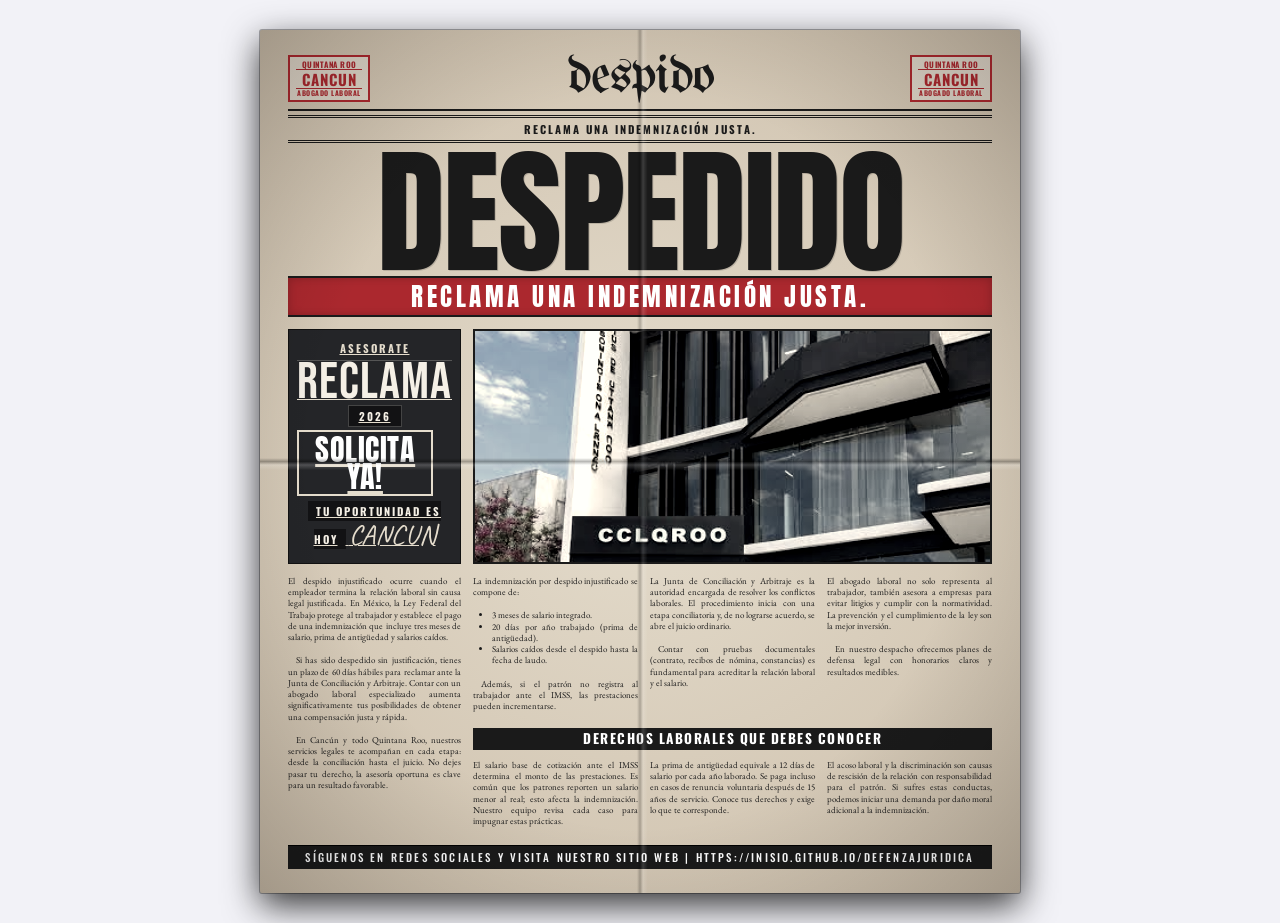
<file: index.html>
<!doctype html>
<html lang="es">
  <head>
    <meta charset="UTF-8" />
    <meta name="viewport" content="width=device-width, initial-scale=1.0, maximum-scale=1.0, user-scalable=no" />

    <!-- ====== METADATOS SEO ====== -->
    <!-- Título principal (máx. 60 caracteres) -->
    <title>Despido Injustificado Cancún | Abogados Laborales 2026</title>

    <!-- Meta descripción (máx. 160 caracteres) con palabras clave -->
    <meta name="description" content="Defensa legal por despido injustificado en Cancún. Exige indemnización 100%: 3 meses de sueldo, prima de antigüedad, aguinaldo y vacaciones. Asesoría gratuita." />

    <!-- Palabras clave (opcional, Google ya no las usa pero se pueden incluir) -->
    <meta name="keywords" content="despido injustificado Cancún, abogados laborales Cancún, indemnización despido, defensa jurídica Cancún, renuncia forzada, abogado laboral Quintana Roo" />

    <!-- Autor y copyright -->
    <meta name="author" content="Defensa Jurídica Cancún" />
    <meta name="copyright" content="Defensa Jurídica Cancún" />

    <!-- Robots: permitir indexación y seguimiento de enlaces -->
    <meta name="robots" content="index, follow" />
    <meta name="googlebot" content="index, follow" />

    <!-- Open Graph (para compartir en redes sociales) -->
    <meta property="og:title" content="Despido Injustificado Cancún | Abogados Laborales 2026" />
    <meta property="og:description" content="Defensa legal por despido injustificado en Cancún. Exige indemnización 100%: 3 meses de sueldo, prima de antigüedad, aguinaldo y vacaciones. Asesoría gratuita." />

    <meta property="og:type" content="website" />
    <meta property="og:locale" content="es_MX" />

    <meta property="og:image:width" content="1200" />
    <meta property="og:image:height" content="630" />
    <meta property="og:image:alt" content="Defensa Jurídica por Despido Injustificado en Cancún" />

    <!-- Twitter Cards (para mejor visualización en Twitter) -->
    <meta name="twitter:card" content="summary_large_image" />
    <meta name="twitter:title" content="Despido Injustificado Cancún | Abogados Laborales 2026" />
    <meta name="twitter:description" content="Defensa legal por despido injustificado en Cancún. Exige indemnización 100%." />

    <!-- Tema de color (para navegadores móviles) -->
    <meta name="theme-color" content="#0b0f1c" />

    <!-- Google Fonts -->
    <link rel="preconnect" href="https://fonts.googleapis.com">
    <link rel="preconnect" href="https://fonts.gstatic.com" crossorigin>
    <link href="https://fonts.googleapis.com/css2?family=Anton&family=Bebas+Neue&family=Caveat:wght@600&family=EB+Garamond:ital,wght@0,400..700;1,400..700&family=Oswald:wght@500;700&family=UnifrakturMaguntia&display=swap" rel="stylesheet">
    <link rel="stylesheet" href="./src/main.css">
    <link rel="stylesheet" href="./src/btn_siren.css">


    <!-- CSS principal -->
    <link rel="stylesheet" href="./src/main.css" />
  </head>
  <body>
    <!-- Hoja de Periódico -->
    <article class="newspaper-poster">
      
      <!-- 1. CABECERA -->
      <header class="header-container">
        <div class="header-top-row">
          <div class="header-badge">
            <span class="badge-top">QUINTANA ROO</span>
            <span class="badge-middle">CANCUN</span>
            <span class="badge-bottom">ABOGADO LABORAL</span>
          </div>
          <div class="header-title-box">
            <h1 class="main-newspaper-title">despido</h1>
          </div>
          <div class="header-badge">
            <span class="badge-top">QUINTANA ROO</span>
            <span class="badge-middle">CANCUN</span>
            <span class="badge-bottom">ABOGADO LABORAL</span>
          </div>
        </div>
        <div class="header-tagline-bar">
          Reclama una indemnización justa.
        </div>
      </header>

      <!-- 2. TITULAR GIGANTE -->
      <section class="headline-container">
        <h2 class="headline-rocked">DESPEDIDO</h2>
      </section>

      <!-- 3. BANDA ROJA -->
      <div class="red-banner">
        <h3 class="red-banner-text">Reclama una indemnización justa.</h3>
      </div>

      <!-- 4. HERO (BROADCAST + IMAGEN) -->
      
      <section class="hero-flex-section">
        <a href="https://inisio.github.io/DefenzaJuridica/#contacto" 
        class="broadcast-box btn-owner">
          <span class="broadcast-header btn-owner">ASESORATE</span>
          <span class="broadcast-live-title">RECLAMA</span>
          <span class="broadcast-year">2026</span>
          <div class="broadcast-date-frame">
            <span class="broadcast-date-text">SOLICITA YA!</span>
          </div>
          <span class="broadcast-venue">TU OPORTUNIDAD ES HOY</span>
          <span class="broadcast-city">CANCUN</span>
        </a>

        <div class="concert-image-box">
          <img 
            src="./img/fondo.jpeg" 
            alt="Asesoría legal laboral, abogado en Cancún" 
            class="concert-image" 
          />
        </div>
      </section>

      <!-- 5. ARTÍCULOS EN COLUMNAS -->
      <section class="articles-flex-container">
        <!-- Columna izquierda -->
        <div class="article-col-left">
          <p>
            El despido injustificado ocurre cuando el empleador termina la relación laboral sin causa legal justificada. En México, la Ley Federal del Trabajo protege al trabajador y establece el pago de una indemnización que incluye tres meses de salario, prima de antigüedad y salarios caídos.
          </p>
          <p>
            Si has sido despedido sin justificación, tienes un plazo de 60 días hábiles para reclamar ante la Junta de Conciliación y Arbitraje. Contar con un abogado laboral especializado aumenta significativamente tus posibilidades de obtener una compensación justa y rápida.
          </p>
          <p>
            En Cancún y todo Quintana Roo, nuestros servicios legales te acompañan en cada etapa: desde la conciliación hasta el juicio. No dejes pasar tu derecho, la asesoría oportuna es clave para un resultado favorable.
          </p>
        </div>

        <!-- Bloque derecho (3 columnas) -->
        <div class="article-cols-right-block">
          <!-- Fila superior de 3 columnas -->
          <div class="article-row-3col">
            <div class="article-col-single">
              <p>La indemnización por despido injustificado se compone de:</p>
              <ul>
                <li>3 meses de salario integrado.</li>
                <li>20 días por año trabajado (prima de antigüedad).</li>
                <li>Salarios caídos desde el despido hasta la fecha de laudo.</li>
              </ul>
              <p>Además, si el patrón no registra al trabajador ante el IMSS, las prestaciones pueden incrementarse.</p>
            </div>
            <div class="article-col-single">
              <p>
                La Junta de Conciliación y Arbitraje es la autoridad encargada de resolver los conflictos laborales. El procedimiento inicia con una etapa conciliatoria y, de no lograrse acuerdo, se abre el juicio ordinario.
              </p>
              <p>
                Contar con pruebas documentales (contrato, recibos de nómina, constancias) es fundamental para acreditar la relación laboral y el salario.
              </p>
            </div>
            <div class="article-col-single">
              <p>
                El abogado laboral no solo representa al trabajador, también asesora a empresas para evitar litigios y cumplir con la normatividad. La prevención y el cumplimiento de la ley son la mejor inversión.
              </p>
              <p>
                En nuestro despacho ofrecemos planes de defensa legal con honorarios claros y resultados medibles.
              </p>
            </div>
          </div>

          <!-- Banner negro que cruza las 3 columnas -->
          <div class="rumors-banner">
            <h4 class="rumors-banner-text">DERECHOS LABORALES QUE DEBES CONOCER</h4>
          </div>

          <!-- Fila inferior de 3 columnas -->
          <div class="article-row-3col">
            <div class="article-col-single">
              <p>
                El salario base de cotización ante el IMSS determina el monto de las prestaciones. Es común que los patrones reporten un salario menor al real; esto afecta la indemnización. Nuestro equipo revisa cada caso para impugnar estas prácticas.
              </p>
            </div>
            <div class="article-col-single">
              <p>
                La prima de antigüedad equivale a 12 días de salario por cada año laborado. Se paga incluso en casos de renuncia voluntaria después de 15 años de servicio. Conoce tus derechos y exige lo que te corresponde.
              </p>
            </div>
            <div class="article-col-single">
              <p>
                El acoso laboral y la discriminación son causas de rescisión de la relación con responsabilidad para el patrón. Si sufres estas conductas, podemos iniciar una demanda por daño moral adicional a la indemnización.
              </p>
            </div>
          </div>
        </div>
      </section>

      <!-- 6. PIE DE PÁGINA -->
      <footer class="footer-banner">
        <p class="footer-banner-text">
          SÍGUENOS EN REDES SOCIALES Y VISITA NUESTRO SITIO WEB | https://inisio.github.io/DefenzaJuridica
        </p>
      </footer>

    </article>
  </body>
</html>
</file>
<file: src/main.css>
/* =============================================================
         THE DAILY ROCKER - PURE CSS FLEXBOX NEWSPAPER POSTER
         Adaptado para mantener columnas en móvil (no una sola vía)
         ============================================================= */

      /* Variables de Color y Tema */
      :root {
        --paper-bg: #e5ddcd;
        --paper-dark: #ccbeaa;
        --ink-color: #1a1a1a;
        --red-accent: #ab282e;
        --dark-sidebar: #242528;
      }

      /* Reset básico y cuerpo */
      * {
        box-sizing: border-box;
        margin: 0;
        padding: 0;
      }

      body {
        background-color: #f2f2f7;
        color: var(--ink-color);
        font-family: 'EB Garamond', serif;
        display: flex;
        justify-content: center;
        align-items: flex-start;
        min-height: 100vh;
        padding: 30px 15px;
      }

      /* Contenedor principal de la hoja de periódico */
      .newspaper-poster {
        display: flex;
        flex-direction: column;
        width: 100%;
        max-width: 760px;
        background-color: var(--paper-bg);
        background-image: radial-gradient(circle at 50% 50%, var(--paper-bg) 0%, var(--paper-dark) 100%);
        padding: 24px 28px;
        position: relative;
        box-shadow: 
          0 12px 35px rgba(0, 0, 0, 0.8),
          0 0 0 1px rgba(0, 0, 0, 0.3);
        border-radius: 2px;
        overflow: hidden;
      }

      /* Efecto de pliegues (solo decorativo) */
      .newspaper-poster::before {
        content: "";
        position: absolute;
        top: 0;
        left: 0;
        right: 0;
        bottom: 0;
        pointer-events: none;
        z-index: 10;
        background: 
          linear-gradient(to bottom, 
            transparent 49.6%, 
            rgba(0, 0, 0, 0.28) 50%, 
            rgba(255, 255, 255, 0.2) 50.4%, 
            transparent 51%),
          linear-gradient(to right, 
            transparent 49.6%, 
            rgba(0, 0, 0, 0.22) 50%, 
            rgba(255, 255, 255, 0.15) 50.4%, 
            transparent 51%),
          radial-gradient(ellipse at center, rgba(0,0,0,0) 60%, rgba(0,0,0,0.2) 100%);
      }

      /* -------------------------------------------------------------
         1. CABECERA
         ------------------------------------------------------------- */
      .header-container {
        display: flex;
        flex-direction: column;
        width: 100%;
        margin-bottom: 8px;
      }

      .header-top-row {
        display: flex;
        flex-direction: row;
        justify-content: space-between;
        align-items: center;
        border-bottom: 2px solid var(--ink-color);
        padding-bottom: 6px;
        margin-bottom: 4px;
      }

      .header-badge {
        display: flex;
        flex-direction: column;
        align-items: center;
        justify-content: center;
        text-align: center;
        border: 2px solid var(--red-accent);
        padding: 3px 6px;
        width: 82px;
        background-color: rgba(255, 255, 255, 0.3);
        flex-shrink: 0;
      }

      .badge-top {
        font-family: 'Oswald', sans-serif;
        font-size: 8px;
        font-weight: 700;
        color: var(--red-accent);
        letter-spacing: 0.5px;
        text-transform: uppercase;
        border-bottom: 1px solid var(--red-accent);
        padding-bottom: 1px;
        width: 100%;
        line-height: 1;
      }

      .badge-middle {
        font-family: 'Oswald', sans-serif;
        font-size: 15px;
        font-weight: 700;
        color: var(--red-accent);
        letter-spacing: 1px;
        text-transform: uppercase;
        line-height: 1.1;
        margin: 1px 0;
      }

      .badge-bottom {
        font-family: 'Oswald', sans-serif;
        font-size: 7px;
        font-weight: 700;
        color: var(--red-accent);
        letter-spacing: 0.5px;
        text-transform: uppercase;
        border-top: 1px solid var(--red-accent);
        padding-top: 1px;
        width: 100%;
        line-height: 1;
      }

      .header-title-box {
        display: flex;
        justify-content: center;
        align-items: center;
        flex: 1;
        text-align: center;
        padding: 0 6px;
      }

      .main-newspaper-title {
        font-family: 'UnifrakturMaguntia', serif;
        font-size: 54px;
        font-weight: 400;
        color: var(--ink-color);
        line-height: 0.9;
        letter-spacing: -1px;
      }

      .header-tagline-bar {
        display: flex;
        justify-content: center;
        align-items: center;
        border-top: 3px double var(--ink-color);
        border-bottom: 3px double var(--ink-color);
        padding: 3px 0;
        font-family: 'Oswald', sans-serif;
        font-size: 11px;
        font-weight: 700;
        letter-spacing: 2px;
        color: var(--ink-color);
        text-transform: uppercase;
        text-align: center;
      }

      /* -------------------------------------------------------------
         2. TITULAR GIGANTE
         ------------------------------------------------------------- */
      .headline-container {
        display: flex;
        justify-content: center;
        align-items: center;
        width: 100%;
        margin: 4px 0 8px 0;
      }

      .headline-rocked {
        font-family: 'Anton', 'Bebas Neue', sans-serif;
        font-size: 138px;
        line-height: 0.82;
        font-weight: 400;
        color: var(--ink-color);
        letter-spacing: -2px;
        text-transform: uppercase;
        text-align: center;
        width: 100%;
        text-shadow: 1px 1px 0px rgba(0,0,0,0.15);
      }

      /* -------------------------------------------------------------
         3. BANDA ROJA
         ------------------------------------------------------------- */
      .red-banner {
        display: flex;
        justify-content: center;
        align-items: center;
        width: 100%;
        background-color: var(--red-accent);
        color: #ffffff;
        padding: 6px 0;
        margin-bottom: 12px;
        border-top: 2px solid var(--ink-color);
        border-bottom: 2px solid var(--ink-color);
        box-shadow: inset 0 0 10px rgba(0,0,0,0.2);
      }

      .red-banner-text {
        font-family: 'Anton', 'Oswald', sans-serif;
        font-size: 25px;
        font-weight: 400;
        letter-spacing: 3.5px;
        text-transform: uppercase;
        text-align: center;
        line-height: 1;
      }

      /* -------------------------------------------------------------
         4. HERO (BROADCAST + IMAGEN)
         ------------------------------------------------------------- */
      .hero-flex-section {
        display: flex;
        flex-direction: row;
        gap: 12px;
        width: 100%;
        margin-bottom: 12px;
      }

      .broadcast-box {
        display: flex;
        flex-direction: column;
        justify-content: space-between;
        align-items: center;
        flex: 0 0 170px;
        background-color: var(--dark-sidebar);
        color: #e5ddcd;
        padding: 10px 8px;
        text-align: center;
        border: 1px solid #111;
      }

      .broadcast-header {
        font-family: 'Oswald', sans-serif;
        font-size: 11px;
        font-weight: 700;
        letter-spacing: 2px;
        text-transform: uppercase;
        border-bottom: 1px solid #555;
        width: 100%;
        padding-bottom: 4px;
      }

      .broadcast-live-title {
        font-family: 'Bebas Neue', sans-serif;
        font-size: 52px;
        line-height: 0.85;
        color: #f5f0e6;
        letter-spacing: 1px;
        margin: 2px 0;
      }

      .broadcast-year {
        font-family: 'Oswald', sans-serif;
        font-size: 11px;
        font-weight: 700;
        letter-spacing: 2px;
        background-color: #121214;
        color: #f5f0e6;
        padding: 2px 10px;
        border: 1px solid #444;
        margin: 4px 0;
        text-transform: uppercase;
      }

      .broadcast-date-frame {
        display: flex;
        justify-content: center;
        align-items: center;
        border: 2px solid #e5ddcd;
        padding: 4px 6px;
        width: 88%;
        margin: 4px 0;
      }

      .broadcast-date-text {
        font-family: 'Anton', sans-serif;
        font-size: 30px;
        line-height: 0.9;
        color: #ffffff;
        letter-spacing: 0.5px;
        text-transform: uppercase;
      }

      .broadcast-venue {
        font-family: 'Oswald', sans-serif;
        font-size: 11px;
        font-weight: 700;
        letter-spacing: 2px;
        background-color: #121214;
        color: #f5f0e6;
        padding: 2px 8px;
        text-transform: uppercase;
        width: 90%;
        margin-top: 4px;
      }

      .broadcast-city {
        font-family: 'Caveat', cursive;
        font-size: 28px;
        color: #e5ddcd;
        line-height: 1;
        margin-top: -2px;
      }

      .concert-image-box {
        display: flex;
        flex: 1;
        position: relative;
        overflow: hidden;
        border: 2px solid var(--ink-color);
        max-height: 235px;
      }

      .concert-image {
        width: 100%;
        height: 100%;
        object-fit: cover;
        filter: contrast(125%) grayscale(60%) sepia(25%);
      }

      /* -------------------------------------------------------------
         5. ARTÍCULOS EN COLUMNAS (FLEXBOX)
         ------------------------------------------------------------- */
      .articles-flex-container {
        display: flex;
        flex-direction: row;
        gap: 12px;
        width: 100%;
        margin-bottom: 12px;
        font-family: 'EB Garamond', serif;
        font-size: 9px;
        line-height: 1.25;
        color: #1a1a1a;
        text-align: justify;
      }

      .article-col-left {
        display: flex;
        flex-direction: column;
        flex: 1;
        gap: 6px;
      }

      .article-cols-right-block {
        display: flex;
        flex-direction: column;
        flex: 3;
        gap: 8px;
      }

      .article-row-3col {
        display: flex;
        flex-direction: row;
        gap: 12px;
        width: 100%;
      }

      .article-col-single {
        display: flex;
        flex-direction: column;
        flex: 1;
        gap: 6px;
      }

      .article-col-single p,
      .article-col-left p {
        margin: 0 0 6px 0;
        text-indent: 8px;
      }

      .article-col-single p:first-of-type,
      .article-col-left p:first-of-type {
        text-indent: 0;
      }

      .article-col-single ul {
        padding-left: 1.2rem;
        margin: 0 0 6px 0;
        list-style: disc;
      }

      .rumors-banner {
        display: flex;
        justify-content: center;
        align-items: center;
        background-color: var(--ink-color);
        color: #ffffff;
        padding: 4px 8px;
        margin: 2px 0;
        width: 100%;
      }

      .rumors-banner-text {
        font-family: 'Oswald', 'Bebas Neue', sans-serif;
        font-size: 13.5px;
        font-weight: 700;
        letter-spacing: 1.5px;
        text-transform: uppercase;
        text-align: center;
        line-height: 1;
      }

      /* -------------------------------------------------------------
         6. PIE DE PÁGINA
         ------------------------------------------------------------- */
      .footer-banner {
        display: flex;
        justify-content: center;
        align-items: center;
        background-color: var(--ink-color);
        color: #ffffff;
        padding: 6px 12px;
        width: 100%;
        border-top: 1px solid #000;
      }

      .footer-banner-text {
        font-family: 'Oswald', sans-serif;
        font-size: 11px;
        font-weight: 500;
        letter-spacing: 2.2px;
        text-transform: uppercase;
        text-align: center;
        line-height: 1;
      }

      /* =============================================================
         RESPONSIVE: MANTIENE MÚLTIPLES COLUMNAS EN MÓVIL
         ============================================================= */
      @media (max-width: 680px) {
        .newspaper-poster {
          padding: 14px;
        }

        /* Cabecera: reducir tamaños y ocultar badges en pantallas muy pequeñas */
        .header-badge {
          width: 60px;
          padding: 2px 4px;
        }
        .badge-top,
        .badge-bottom {
          font-size: 6px;
        }
        .badge-middle {
          font-size: 12px;
        }
        .main-newspaper-title {
          font-size: 36px;
        }
        .header-tagline-bar {
          font-size: 9px;
          letter-spacing: 1px;
        }

        .headline-rocked {
          font-size: 80px;
        }

        .red-banner-text {
          font-size: 16px;
          letter-spacing: 1.5px;
        }

        /* Hero: mantener fila, pero achicar broadcast y imagen */
        .hero-flex-section {
          flex-direction: row;
          gap: 8px;
        }
        .broadcast-box {
          flex: 0 0 120px;
          padding: 6px;
        }
        .broadcast-live-title {
          font-size: 36px;
        }
        .broadcast-date-text {
          font-size: 22px;
        }
        .broadcast-city {
          font-size: 20px;
        }
        .concert-image-box {
          max-height: 180px;
        }

        /* Artículos: mantener fila pero con ajustes */
        .articles-flex-container {
          flex-direction: row;
          gap: 8px;
        }
        .article-col-left {
          flex: 1;
        }
        .article-cols-right-block {
          flex: 2;
        }
        .article-row-3col {
          flex-wrap: wrap;  /* permite que las columnas salten a la siguiente fila */
          gap: 8px;
        }
        .article-col-single {
          flex: 0 0 calc(50% - 4px); /* dos columnas */
          margin-bottom: 4px;
        }
        /* El banner de rumores debe ocupar el 100% */
        .rumors-banner {
          width: 100%;
        }
        .rumors-banner-text {
          font-size: 11px;
        }

        /* Ajustar tamaños de fuente en artículos */
        .articles-flex-container {
          font-size: 8px;
        }
      }

      /* Para pantallas muy pequeñas (menos de 480px) */
      @media (max-width: 480px) {
        .header-badge {
          display: none; /* ocultar insignias para ganar espacio */
        }
        .main-newspaper-title {
          font-size: 28px;
        }
        .headline-rocked {
          font-size: 60px;
        }
        .broadcast-box {
          flex: 0 0 90px;
        }
        .broadcast-live-title {
          font-size: 28px;
        }
        .broadcast-date-text {
          font-size: 18px;
        }
        .broadcast-city {
          font-size: 16px;
        }
        .hero-flex-section {
          gap: 6px;
        }
        .concert-image-box {
          max-height: 140px;
        }
        .article-col-single {
          flex: 0 0 100%; /* en móviles muy pequeños, una sola columna es inevitable, pero mantenemos al menos dos en la mayoría */
        }
        .articles-flex-container {
          flex-direction: column; /* solo en este breakpoint extremo permitimos columna única */
        }
        .article-cols-right-block {
          flex: 1;
        }
        .article-row-3col {
          flex-direction: column;
        }
      }

@keyframes btowner {
  0% {
    transform: scale(0.9);
  }

  50% {
    transform: scale(1);
  }

  100% {
    transform: scale(0.9);
  }
}

.btn-owner {
  display: block;
  animation: btowner 2s linear infinite;
}
</file>
<file: src/btn_siren.css>
/* ==========================================================
   CLASE PRINCIPAL: BOTÓN SIRENA (.siren-button)
   Luz giratoria continua con 2 pseudoelementos ::before y ::after
   ========================================================== */

/* Keyframes para la rotación 360° constante */
@keyframes siren-rotate {
  0% { 
    transform: rotate(0deg) scale(0); 
  }
  20% {
    transform: rotate(360deg) scale(1);
  }
  50% {
    transform: rotate(0deg) scale(1);
  }
  75% {
    transform: rotate(360deg) scale(1);
  }
  100% {
    transform: rotate(0deg) scale(0);
  }
}

.siren-button {
  position: relative;
  display: inline-flex;
  align-items: center;
  justify-content: center;
  padding: 3px; /* Espacio para el borde giratorio */
  border-radius: 50px;
  /* overflow: hidden; Recorta la luz dentro del borde */
  border: none;
  background: transparent;
  cursor: pointer;
  isolation: isolate;
  user-select: none;
  transition: transform 0.25s ease;
}

.siren-button:active {
  transform: scale(0.96);
}

/* ----------------------------------------------------------
   ELEMENTO 1 ::before -> Haz de luz blanca (#fff) a 0°
   ---------------------------------------------------------- */
.siren-button::before {
  content: '';
  position: absolute;
  top: -150%;
  left: 0%;
  width: 100%;
  height: 400%;

  background: radial-gradient(
  rgba(255,255,255,.9) 0%,
  rgba(255,255,255,.45) 20%,
  rgba(255,255,255,.12) 60%,
  transparent,
  transparent
  );

  clip-path: polygon(50% 0%, 61% 35%, 98% 35%, 68% 57%, 79% 91%, 50% 70%, 21% 91%, 32% 57%, 2% 35%, 39% 35%);


  border-radius: 100%;

  animation: siren-rotate 5s linear infinite;
  filter: blur(10px); /* Blur de #fff */
  z-index: -2;
  transition: filter 0.3s ease;
}


/* ----------------------------------------------------------
   EVENTO HOVER: Se pausa la animación al colocar el cursor
   ---------------------------------------------------------- */
.siren-button:hover::before,
.siren-button:hover::after {
  animation-play-state: paused; /* ¡Se congela al hacer hover! */
  filter: blur(18px); /* Expande el destello de luz al pausar */
}

/* Contenido interno del botón */
.siren-button .siren-text {
  position: relative;
  z-index: 1;
  display: flex;
  align-items: center;
  justify-content: center;
  gap: 10px;
  padding: 16px 36px;
  width: 100%;
  height: 100%;
  background: #0f172a;
  color: #ffffff;
  border-radius: 47px;
  font-family: inherit;
  font-size: 1.05rem;
  font-weight: 700;
  letter-spacing: 0.08em;
  text-transform: uppercase;
  transition: background-color 0.3s ease, box-shadow 0.3s ease;
}

.siren-button:hover .siren-text {
  background-color: #1e293b;
  box-shadow: inset 0 0 15px rgba(255, 255, 255, 0.25);
}
</file>
